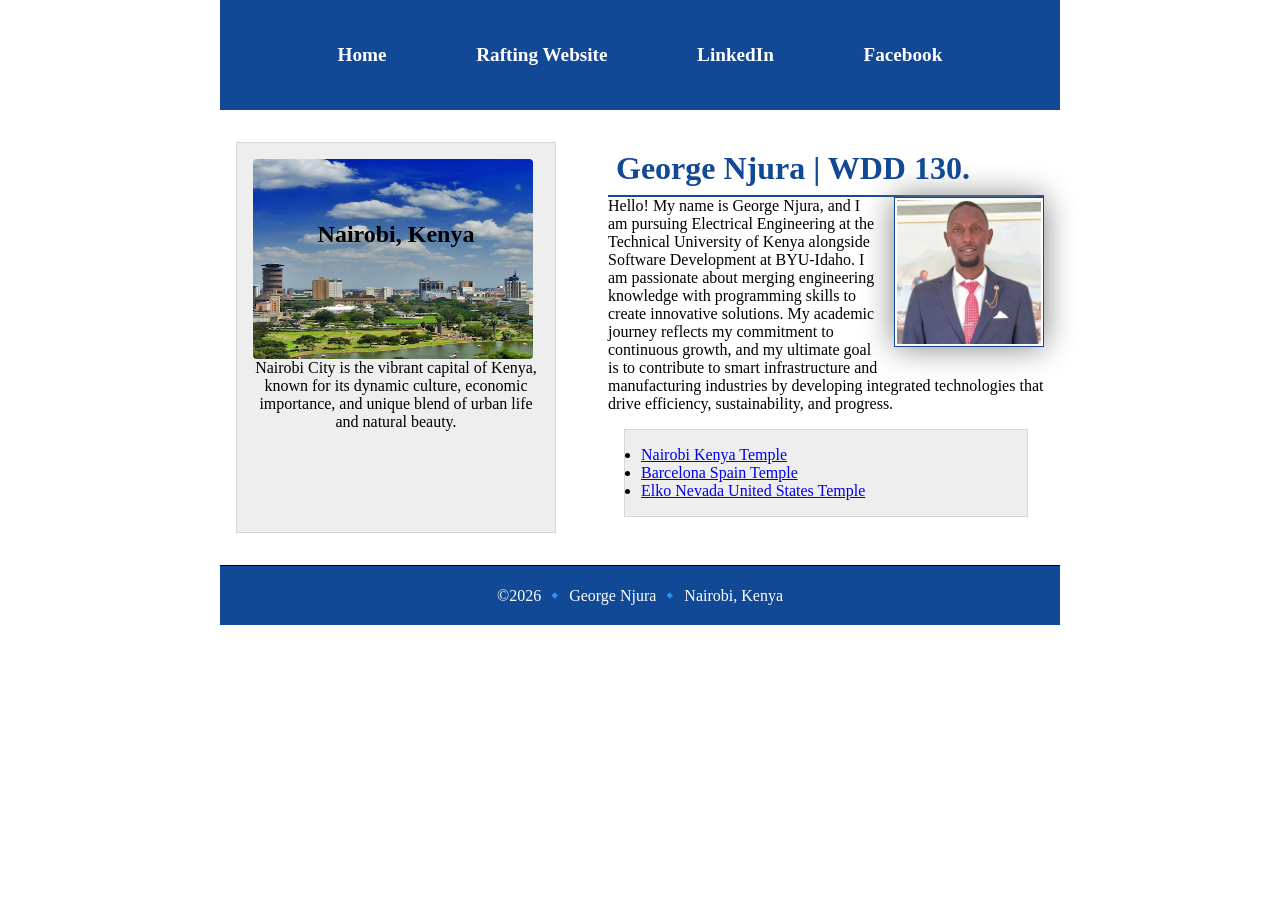
<file: index.html>
<!-- 20 May 2026 -->
<!DOCTYPE html>
<html lang="en">

<head>
    <meta charset="UTF-8">
    <meta name="viewport" content="width=device-width, initial-scale=1.0">
    <title>George Njura | WDD 130</title>
    <meta name="description"
      content="This homepage introduces my WDD130 Web Fundamentals project, demonstrating semantic HTML and responsive design for a professional layout.">
    <meta name=" author" content="George Njura">
    <link rel="stylesheet" href="styles/styles.css">
</head>

<body>
    <header>
        <nav>
            <a href="#">Home</a>
            <a href="wwr/">Rafting Website</a>
            <a href="https://www.linkedin.com/in/george-kariuki-a41a82339?trk=contact-info"
              target="_blank">LinkedIn</a>
            <a href="https://www.facebook.com" target="_blank">Facebook</a>

        </nav>
    </header>
    <div class="grid">
        <main>
            <h1>George Njura | WDD 130.</h1>
            <img src=" images/profile.jpg" alt="George Njura" width="200">
            <p>Hello! My name is George Njura, and I am pursuing Electrical Engineering at the
                Technical
                University
                of Kenya alongside Software Development at BYU‑Idaho. I am passionate about
                merging
                engineering
                knowledge with programming skills to create innovative solutions. My academic
                journey
                reflects my
                commitment to continuous growth, and my ultimate goal is to contribute to smart
                infrastructure and
                manufacturing industries by developing integrated technologies that drive
                efficiency,
                sustainability, and progress.
            </p>
            <ul class="box">
                <li><a href="https://www.churchofjesuschrist.org/imgs/xbrnlkgvoumomut7itk86rrpepzrej7pax1mvuzz/full/640%2C/0/default"
                      target="_blank">Nairobi Kenya Temple</a></li>
                <li>
                    <a href="https://www.churchofjesuschrist.org/imgs/b42fb8e513a611ef810ceeeeac1e1bfbd6b8bda8/full/640%2C/0/default"
                      target="_blank">Barcelona Spain Temple</a>
                </li>
                <li><a href="https://www.churchofjesuschrist.org/imgs/jgi73fw8hvn8p7x5g43iahh9nb3vwcj3agi33i7r/full/640%2C/0/default"
                      target="_blank">Elko Nevada United States Temple</a></li>
            </ul>
        </main>
        <aside class="box">
            <h2>Nairobi, Kenya</h2>
            <img src="images/nairobi.jpg" alt="nairobi city">
            <p>Nairobi City is the vibrant capital of Kenya, known for its dynamic culture,
                economic
                importance,
                and unique blend of urban life and natural beauty.</p>
        </aside>
    </div>
    <footer>
        <p>©2026 🔹 George Njura 🔹 Nairobi, Kenya</p>
    </footer>
</body>


</html>
</file>
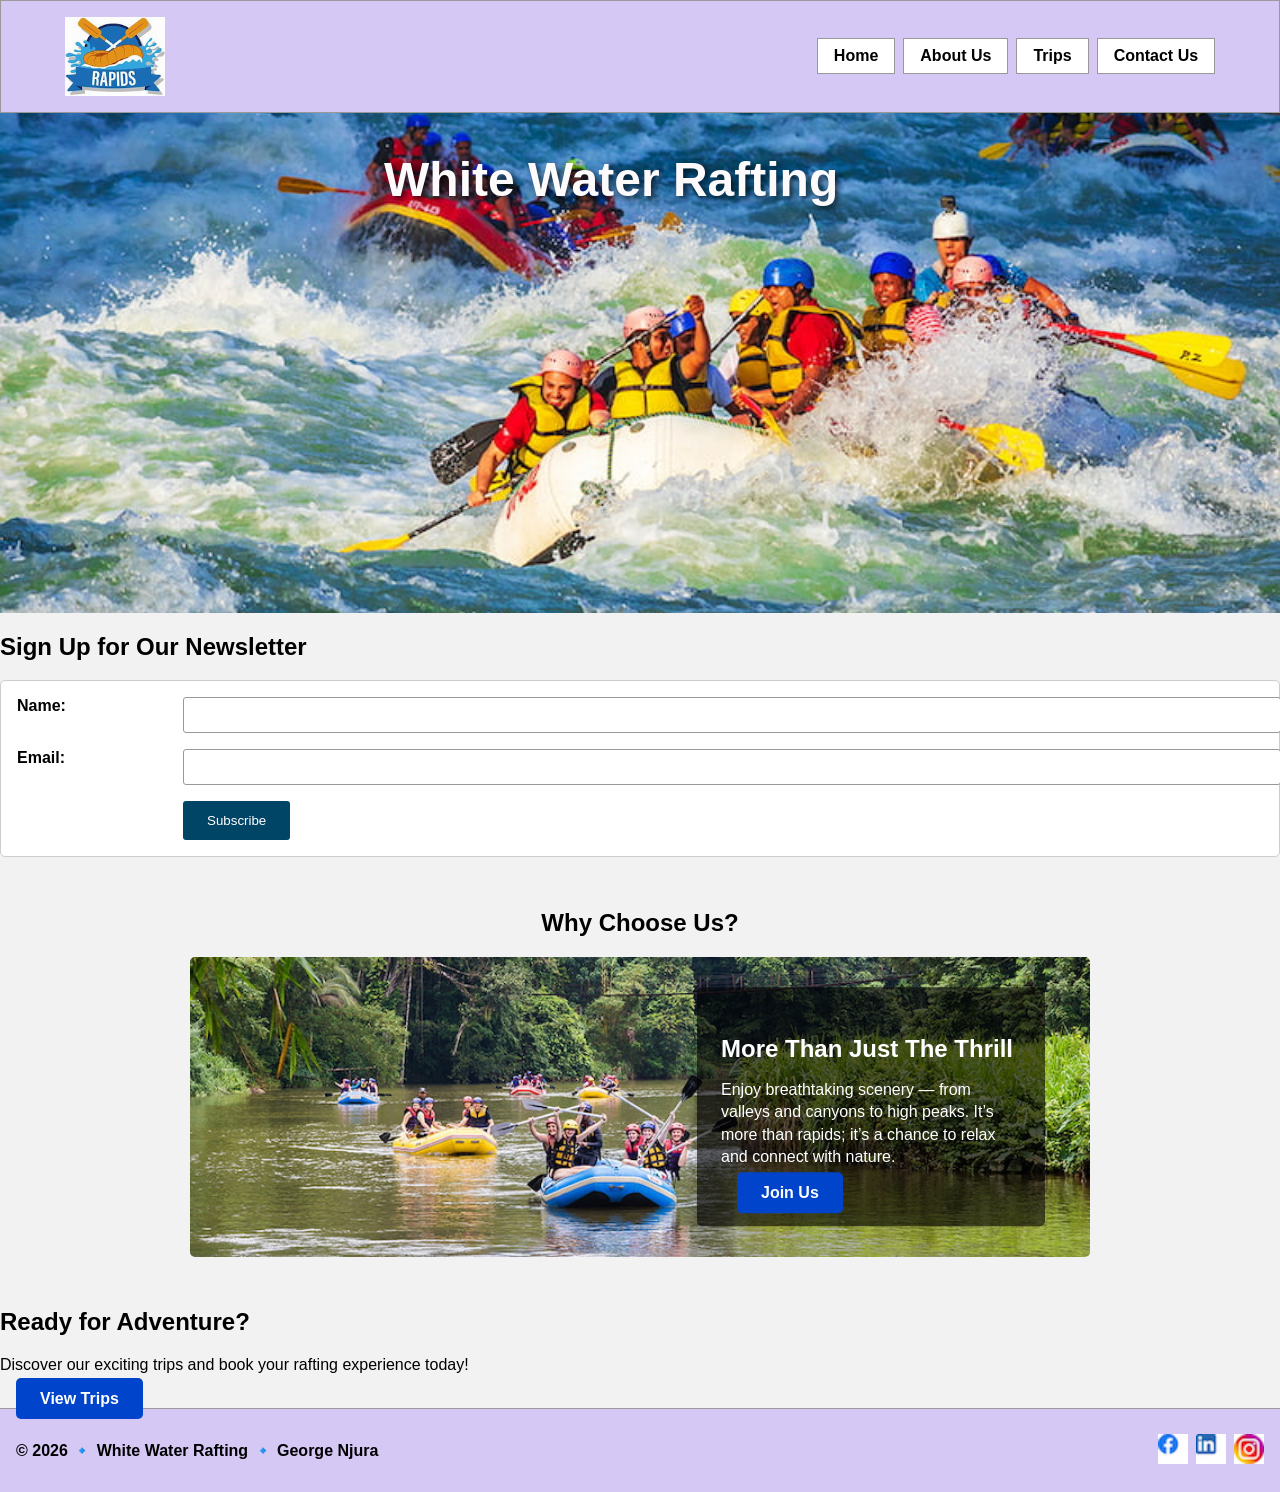
<file: wwr/index.html>
<!DOCTYPE html>
<html lang="en">

<head>
    <meta charset="UTF-8">
    <meta name="viewport" content="width=device-width, initial-scale=1.0">
    <title>White Water Rafting - Home</title>
    <meta name="description" content="White Water Rafting adventures, trips, and experiences.">
    <link rel="stylesheet" href="styles/rafting.css">
</head>

<body>
    <!-- Header -->
    <header>
        <div class="header-container">
            <img src="images/logo.jpg" alt="Rafting Site Logo">
            <nav class="nav-links">
                <ul>
                    <li><a href="index.html">Home</a></li>
                    <li><a href="about.html">About Us</a></li>
                    <li><a href="trips.html">Trips</a></li>
                    <li><a href="contact.html">Contact Us</a></li>
                </ul>
            </nav>
        </div>
    </header>

    <!-- Hero Section -->
    <section class="hero">
        <img src="images/hero.jpg" alt="Rafting adventure on the river">
        <h1 class="hero-text">White Water Rafting</h1>
    </section>

    <!-- Newsletter Signup -->
    <section class="newsletter">
        <h2>Sign Up for Our Newsletter</h2>
        <form>
            <label for="name">Name:</label>
            <input type="text" id="name" name="name" required>

            <label for="email">Email:</label>
            <input type="email" id="email" name="email" required>

            <button type="submit">Subscribe</button>
        </form>
    </section>

    <!-- Why choose us section -->
    <section class="offerings">
        <h2>Why Choose Us?</h2>
        <div class="image-overlay">
            <img src="images/adventure6.jpg" alt="Rafting through scenic rivers">
            <div class="overlay-text">
                <h3>More Than Just The Thrill</h3>
                <p>Enjoy breathtaking scenery — from valleys and canyons to high peaks. It’s
                    more than
                    rapids; it’s a chance to relax and connect with nature.</p>
                <a href="trips.html" class="cta-button">Join Us</a>
            </div>
        </div>
    </section>

    <!-- Call to Action -->
    <section class="cta">
        <h2>Ready for Adventure?</h2>
        <p>Discover our exciting trips and book your rafting experience today!</p>
        <a href="trips.html" class="cta-button">View Trips</a>
    </section>

    <!-- Footer -->
    <footer>
        <p>© 2026 🔹 White Water Rafting 🔹 George Njura</p>
        <nav class="socialmedia">
            <a href="https://facebook.com" target="_blank">
                <img src="images/facebook.jpg" alt="Facebook">
            </a>
            <a href="https://linkedin.com" target="_blank">
                <img src="images/linkedin.jpg" alt="LinkedIn">
            </a>
            <a href="https://instagram.com" target="_blank">
                <img src="images/instagram.jpg" alt="Instagram">
            </a>
        </nav>
    </footer>
</body>

</html>
</file>
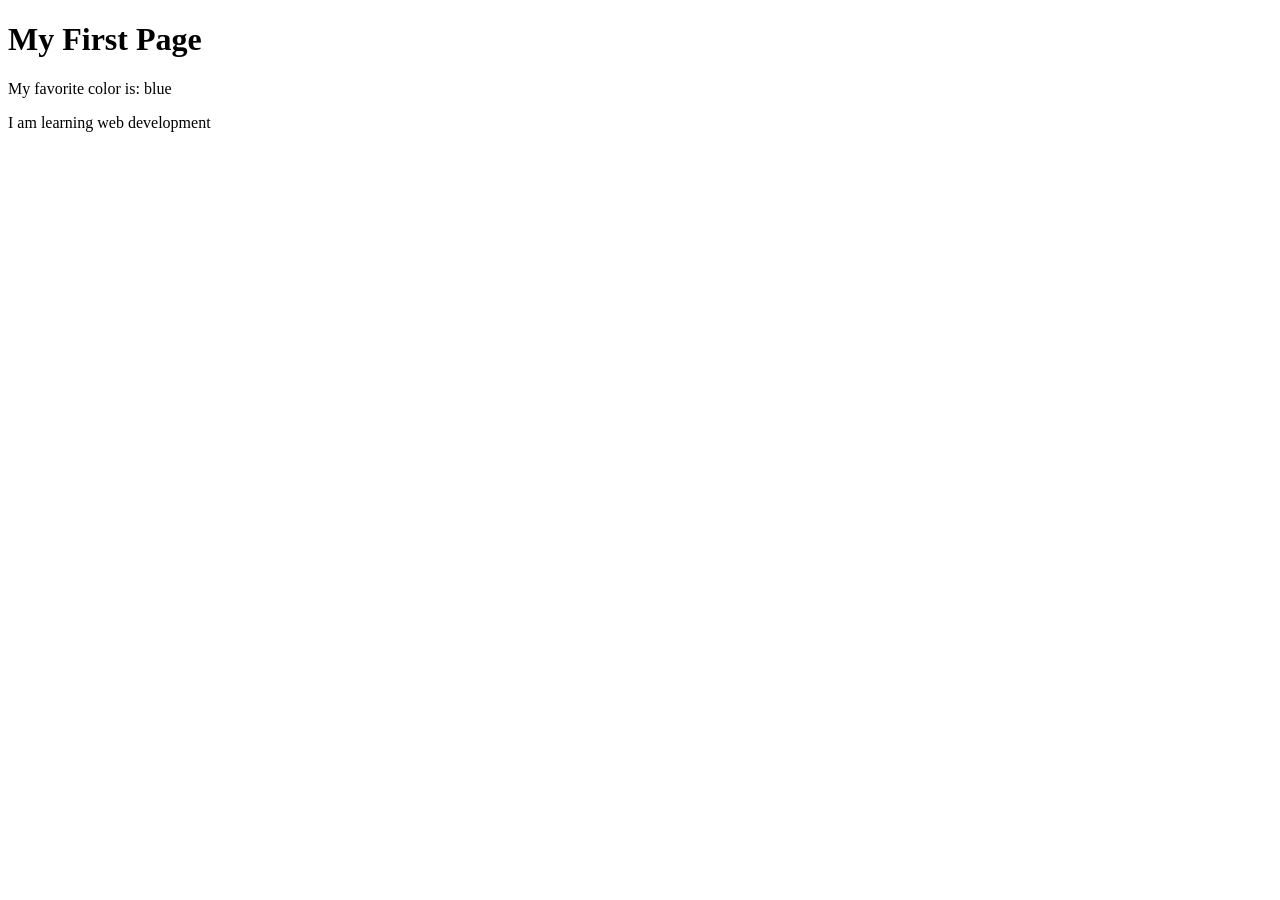
<file: week01/first-page.html>
<!DOCTYPE html>
<html lang="en">

<head>
    <meta charset="UTF-8">
    <meta name="viewport" content="width=device-width, initial-scale=1.0">
    <title>My First Page</title>
</head>

<body>
    <h1>My First Page</h1>
    <p>My favorite color is: blue</p>
    <p>I am learning web development</p>
</body>

</html>
</file>
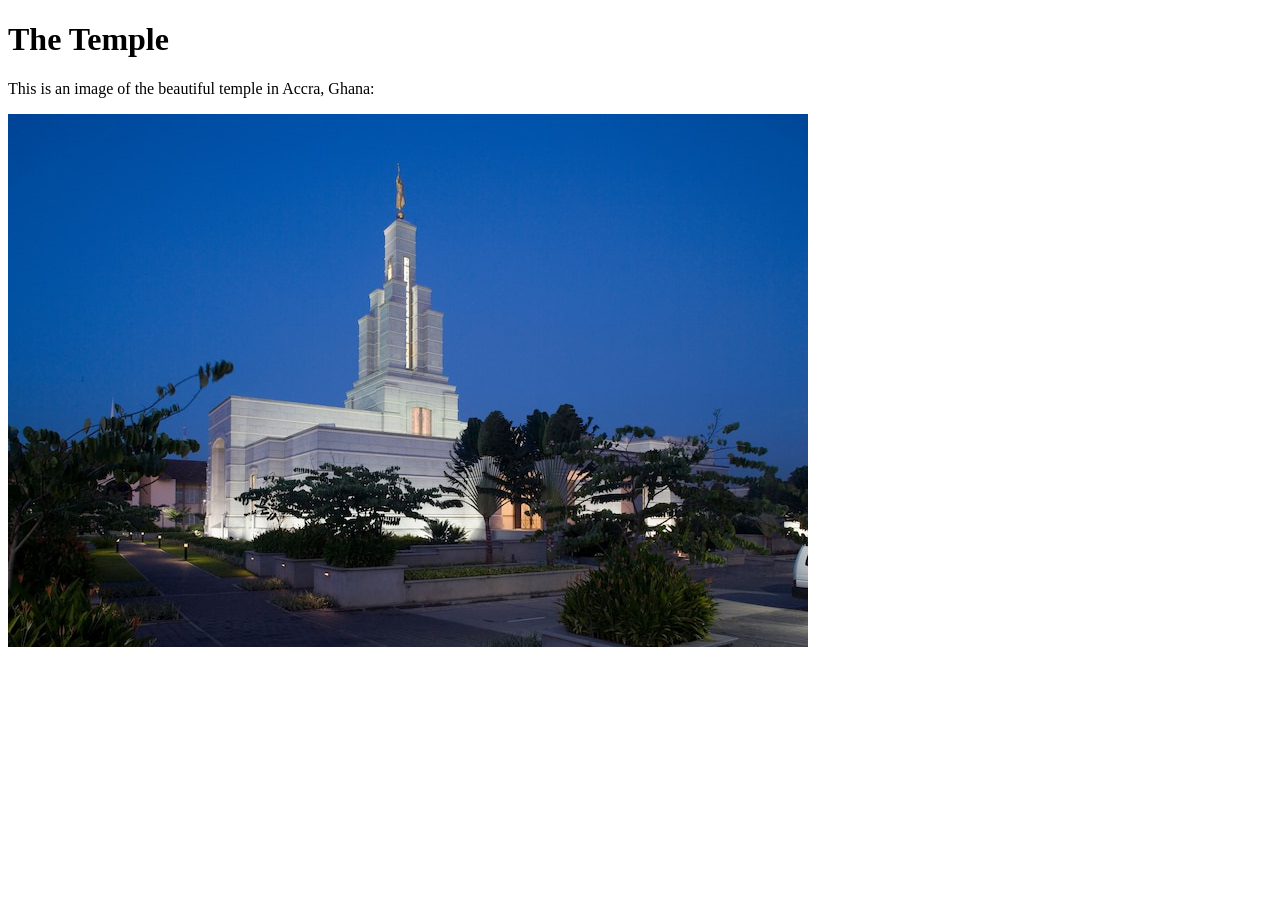
<file: week01/images-solution.html>
<!DOCTYPE html>
<html lang="en">
<head>
    <meta charset="UTF-8">
    <meta name="viewport" content="width=device-width, initial-scale=1.0">
    <title>Temple Image</title>
</head>
<body>
    <h1>The Temple</h1>
    <p>This is an image of the beautiful temple in Accra, Ghana:</p>
    <img src="images/temple-small.jpg" alt="The Accra Ghana Temple">
    
</body>
</html>
</file>
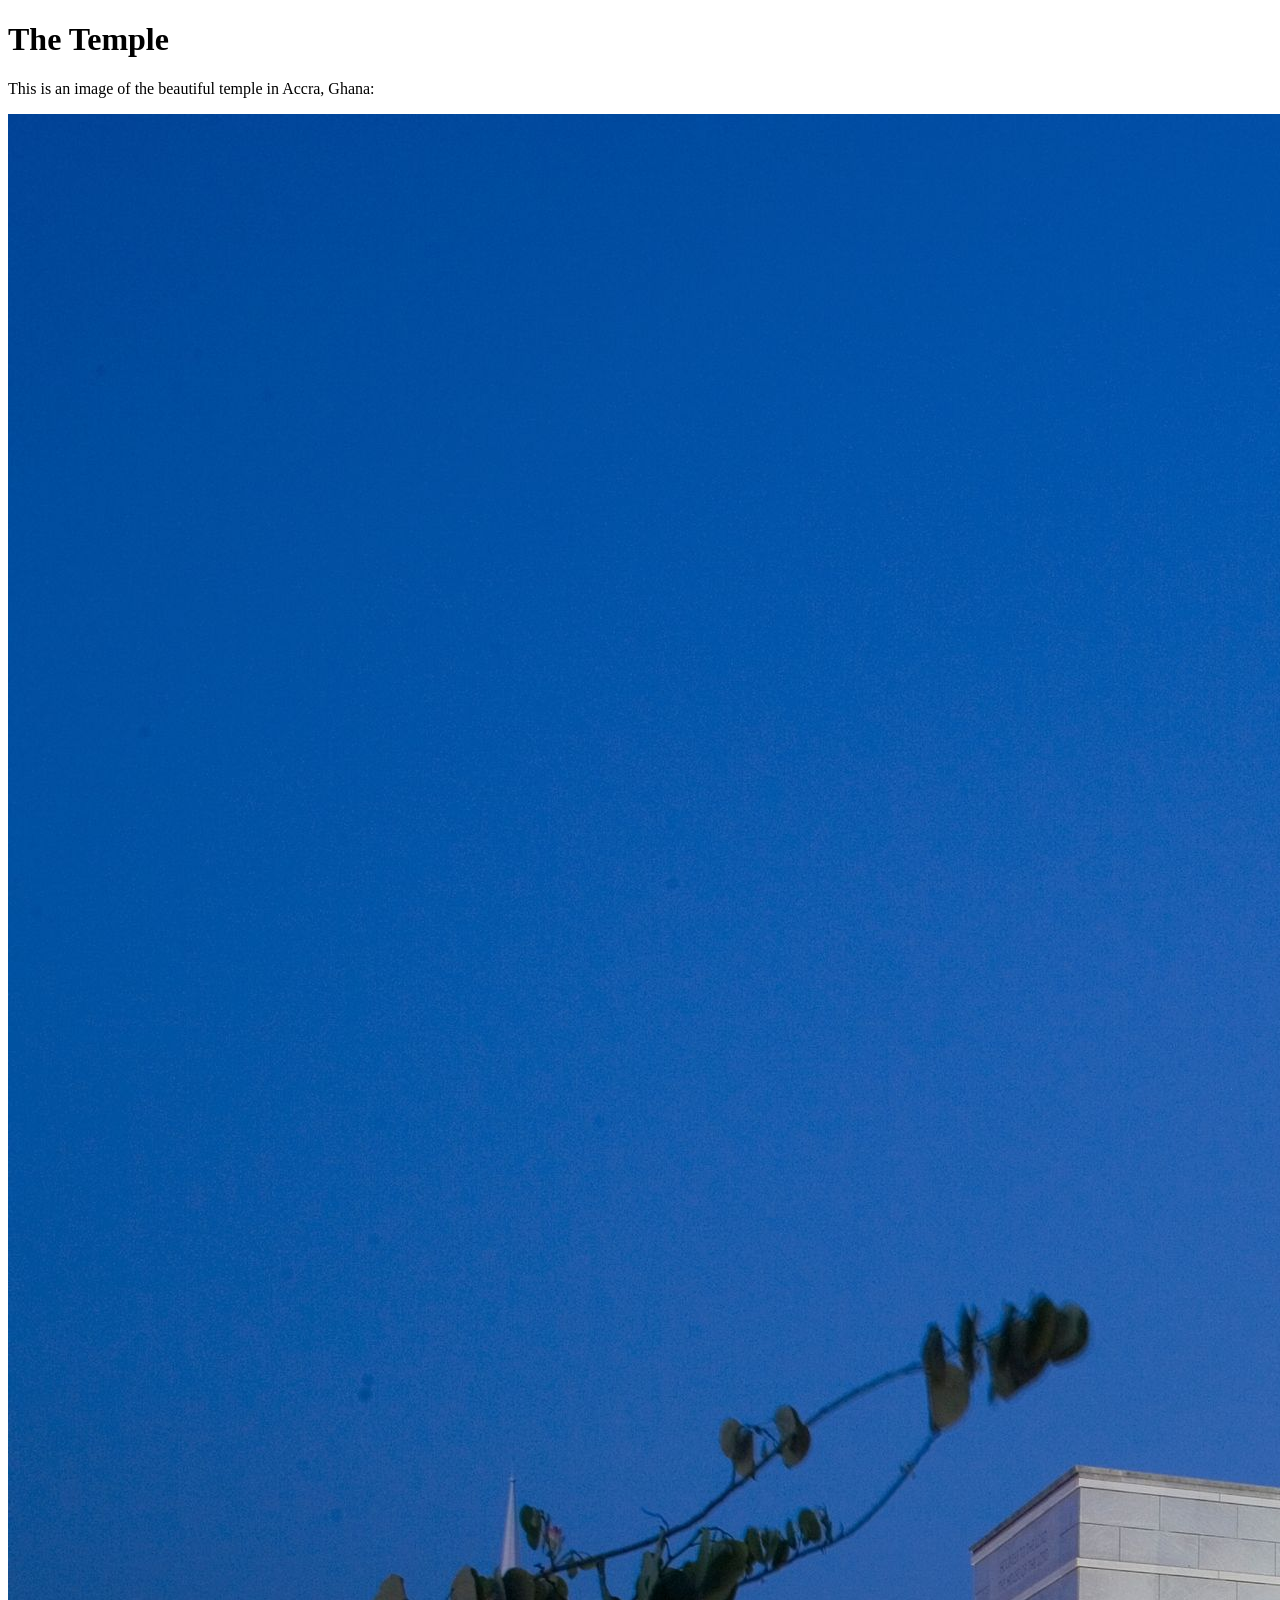
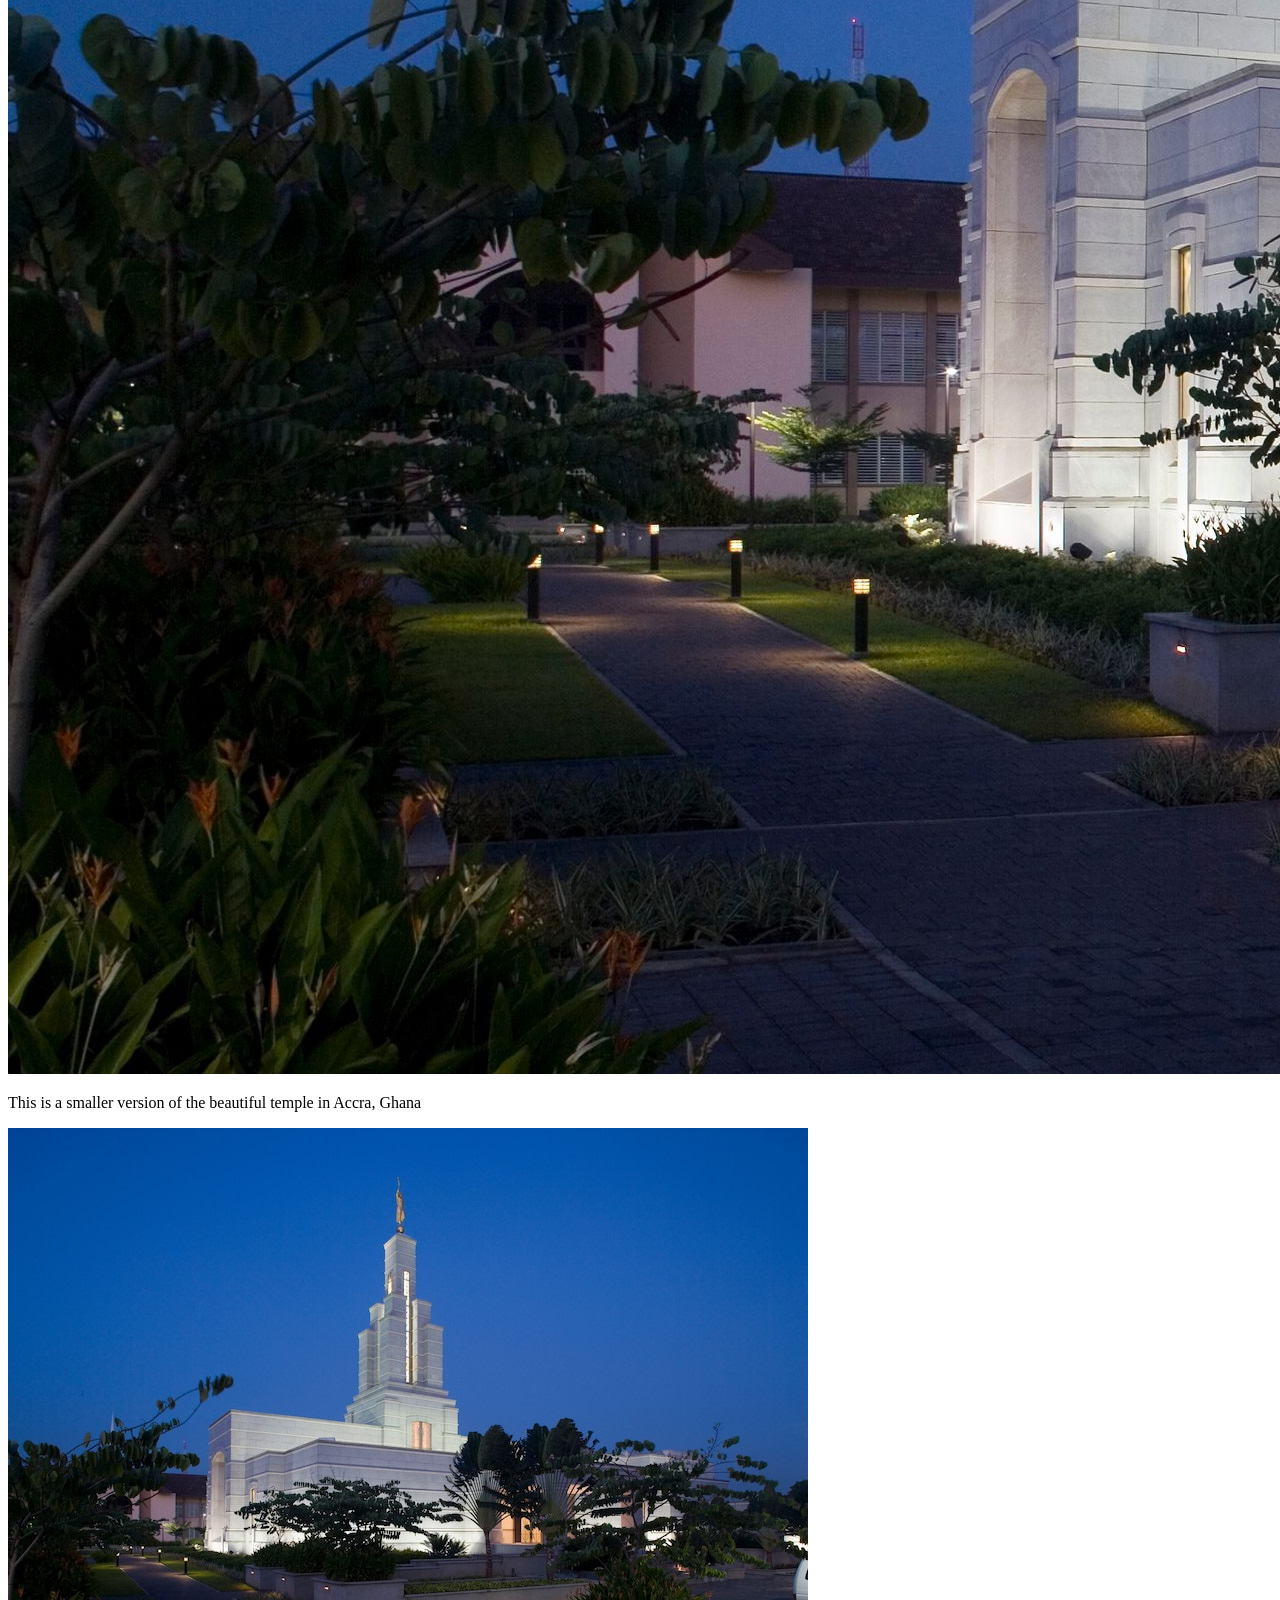
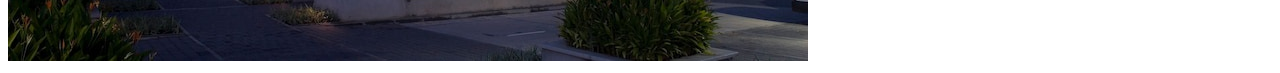
<file: week01/images.html>
<!DOCTYPE html>
<html lang="en">

<head>
    <meta charset="UTF-8">
    <meta name="viewport" content="width=device-width, initial-scale=1.0">
    <title>Temple Image</title>
</head>

<body>
    <h1>The Temple</h1>
    <p>This is an image of the beautiful temple in Accra, Ghana:</p>
    <img src="images/temple-large.jpeg" alt="The Accra Ghana Temple">
    <p>This is a smaller version of the beautiful temple in Accra, Ghana</p>
    <img src="images/temple-small.jpg" alt="Accra Ghana temple elevation view">

</body>

</html>
</file>
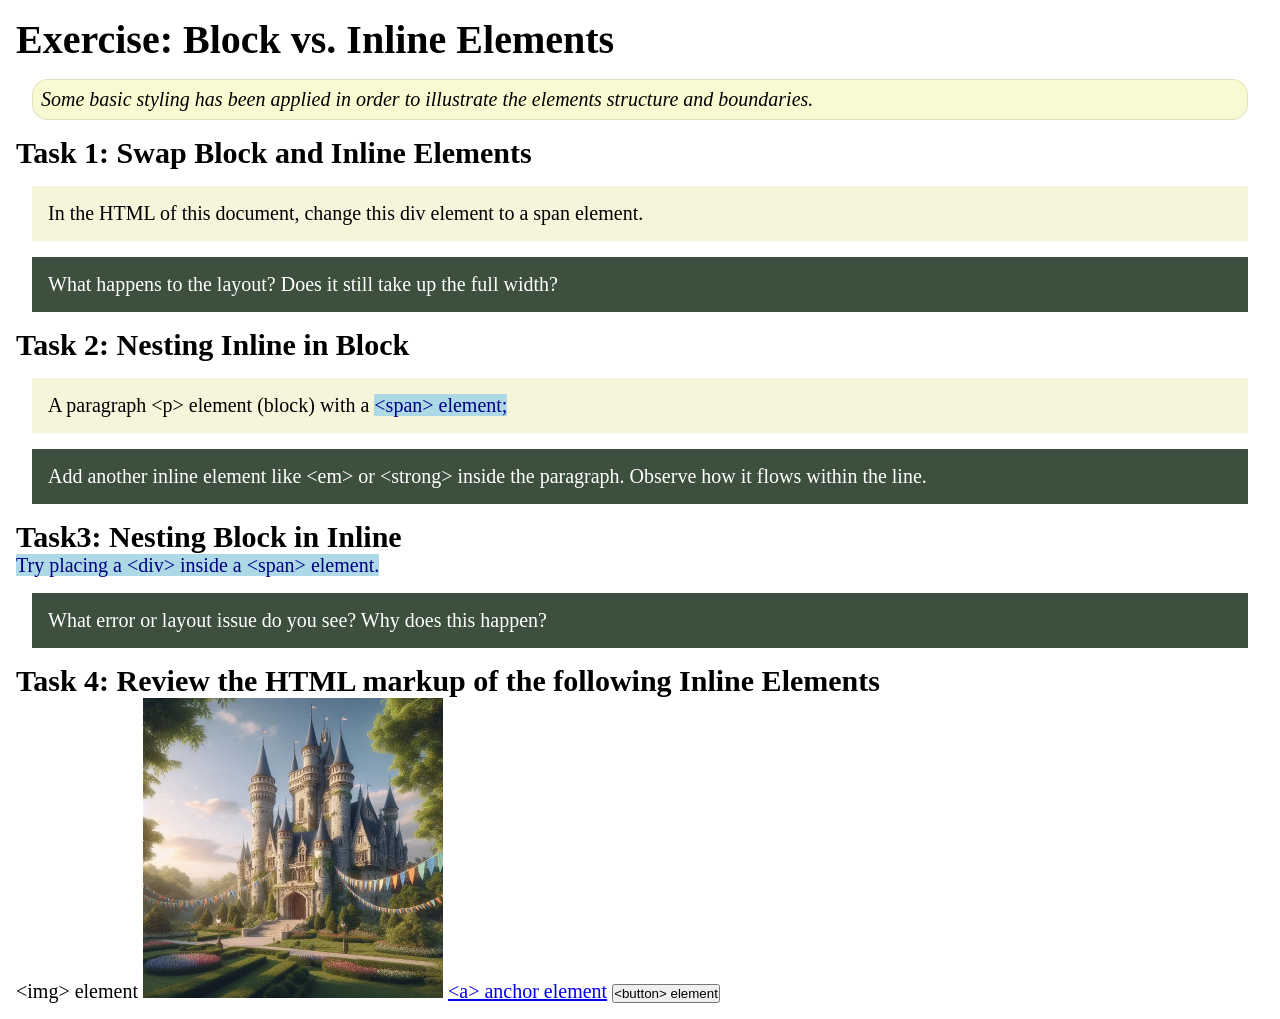
<file: week02/block-vs-inline.html>
<!DOCTYPE html>
<html lang="en">

<head>
    <meta charset="UTF-8">
    <meta name="viewport" content="width=device-width, initial-scale=1.0">
    <title>Exercise: Block vs. Inline Elements</title>
    <link rel="stylesheet" href="styles/block-vs-inline.css">
</head>

<body>
    <main>
        <h1>Exercise: Block vs. Inline Elements</h1>
        <p class="note">Some basic styling has been applied in order to illustrate the elements structure and
            boundaries.</p>

        <h2>Task 1: Swap Block and Inline Elements</h2>
        <div>In the HTML of this document, change this div element to a span element.</div>

        <p class="question">What happens to the layout? Does it still take up the full width?</p>

        <h2>Task 2: Nesting Inline in Block</h2>
        <p>A paragraph &lt;p&gt; element (block) with a <span>&lt;span&gt; element;</span></p>
        <p class="question">Add another inline element like &lt;em&gt; or &lt;strong&gt; inside the paragraph. Observe
            how it flows within the line.</p>

        <h2>Task3: Nesting Block in Inline</h2>
        <span>Try placing a &lt;div&gt; inside a &lt;span&gt; element.</span>
            <p class="question">What error or layout issue do you see? Why does this happen?</p>


            <h2>Task 4: Review the HTML markup of the following Inline Elements</h2>
        &lt;img&gt; element
        <img src="images/castle.webp" alt="placeholder image (images are inline)" width="300" height="300">
        <a href="https://churchofjesuschrist.org">&lt;a&gt; anchor element</a>
        <button type="button">&lt;button&gt; element</button>
    </main>
</body>

</html>
</file>
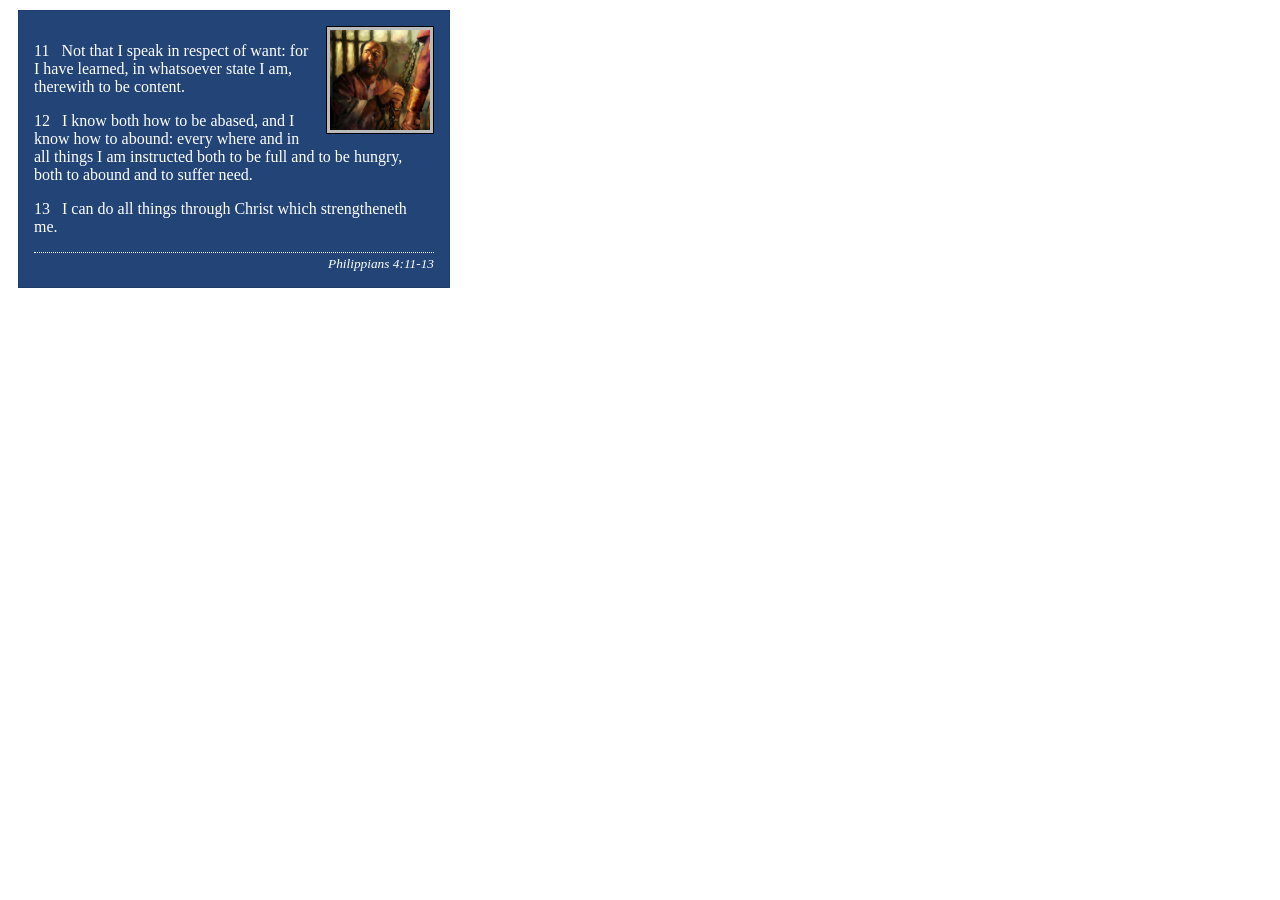
<file: week02/box-model-solution.html>
<!DOCTYPE html>
<html lang="en">
<head>
    <meta charset="UTF-8">
    <meta name="viewport" content="width=device-width, initial-scale=1.0">
    <title>Box Model Activity</title>
    <link rel="stylesheet" href="styles/box-model-solution.css">
</head>
<body>
    <main>
        <div class="callout">
            <img src="images/apostle-paul-imprisoned.webp" alt="Paul the Apostle - Imprisoned in Rome" width="200" height="200">
            <blockquote>
                <p>11 &nbsp; Not that I speak in respect of want: for I have learned, in whatsoever state I am, therewith to be content.</p>
                <p>12 &nbsp; I know both how to be abased, and I know how to abound: every where and in all things I am instructed both to be full and to be hungry, both to abound and to suffer need.</p>
                <p>13 &nbsp; I can do all things through Christ which strengtheneth me.</p>
            </blockquote>
            <cite>Philippians 4:11-13</cite>
        </div>
    </main>
</body>
</html>
</file>
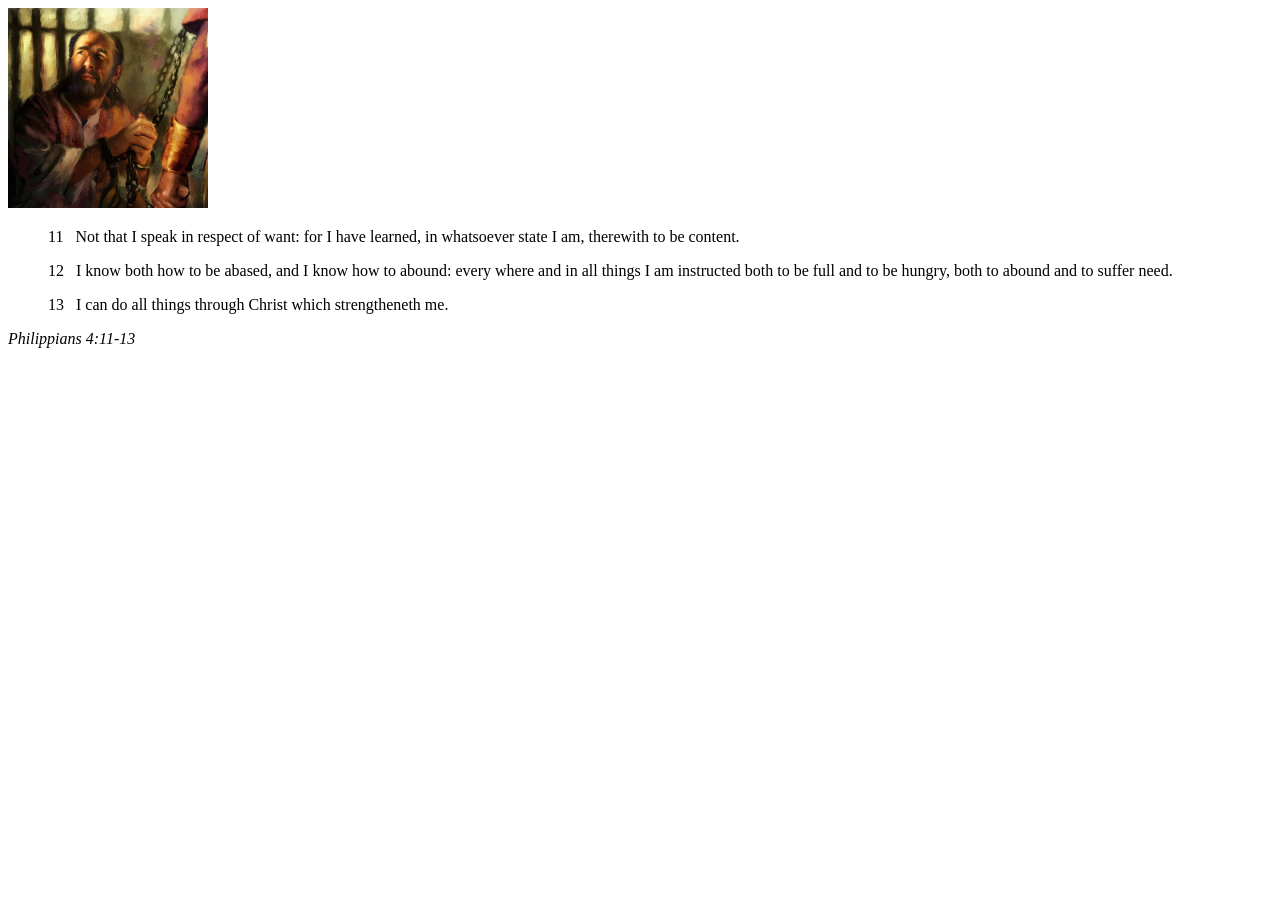
<file: week02/box-model.html>
<!DOCTYPE html>
<html lang="en">
<head>
    <meta charset="UTF-8">
    <meta name="viewport" content="width=device-width, initial-scale=1.0">
    <title>Box Model Activity</title>
</head>
<body>
    <main>
        <div class="callout">
            <img src="images/apostle-paul-imprisoned.webp" alt="Paul the Apostle - Imprisoned in Rome" width="200" height="200">
            <blockquote>
                <p>11 &nbsp; Not that I speak in respect of want: for I have learned, in whatsoever state I am, therewith to be content.</p>
                <p>12 &nbsp; I know both how to be abased, and I know how to abound: every where and in all things I am instructed both to be full and to be hungry, both to abound and to suffer need.</p>
                <p>13 &nbsp; I can do all things through Christ which strengtheneth me.</p>
            </blockquote>
            <cite>Philippians 4:11-13</cite>
        </div>
    </main>
</body>
</html>
</file>
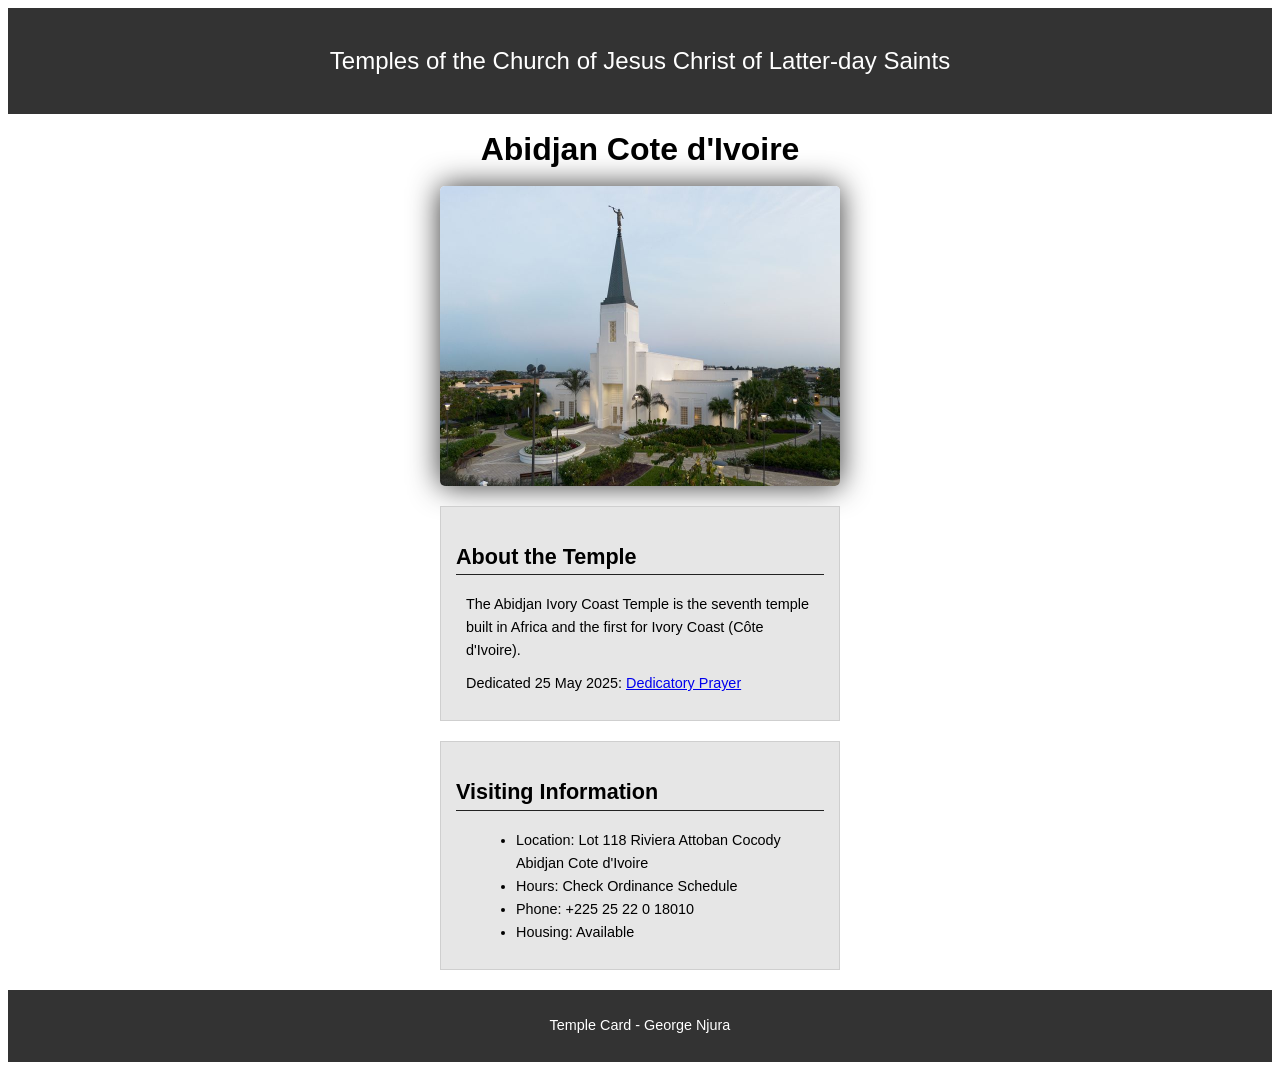
<file: week02/temple.html>
<!DOCTYPE html>
<html lang="en">

<head>
    <meta charset="UTF-8">
    <meta name="viewport" content="width=device-width, initial-scale=1.0">
    <title>Temple Card - Abidjan Cote d'Ivoire</title>
    <link rel="stylesheet" href="styles/temple.css">
</head>

<body>
    <header>
        <p>Temples of the Church of Jesus Christ of Latter-day Saints</p>
    </header>
    <main>
        <h1>Abidjan Cote d'Ivoire</h1>
        <picture>
            <img src="images/abidjan-ivory-coast.jpeg" alt="Abidjan Cote d'Ivoire Temple">
        </picture>
        <section>
            <h2>About the Temple</h2>
            <p>The Abidjan Ivory Coast Temple is the seventh temple built in Africa and the first
                for Ivory Coast (Côte
                d'Ivoire).</p>
            <p>Dedicated 25 May 2025: <a
                  href="https://www.churchofjesuschrist.org/temples/dedicatory-prayer/abidjan-ivory-coast-temple/2025-05-25?lang=eng"
                  target="_blank" rel="noopener noreferrer">Dedicatory Prayer</a></p>
        </section>
        <section>
            <h2>Visiting Information</h2>
            <ul>
                <li>Location: Lot 118 Riviera Attoban Cocody Abidjan Cote d'Ivoire</li>
                <li>Hours: Check Ordinance Schedule</li>
                <li>Phone: +225 25 22 0 18010</li>
                <li>Housing: Available</li>
            </ul>
        </section>
    </main>
    <footer>
        <p>Temple Card - George Njura</p>
    </footer>
</body>

</html>
</file>
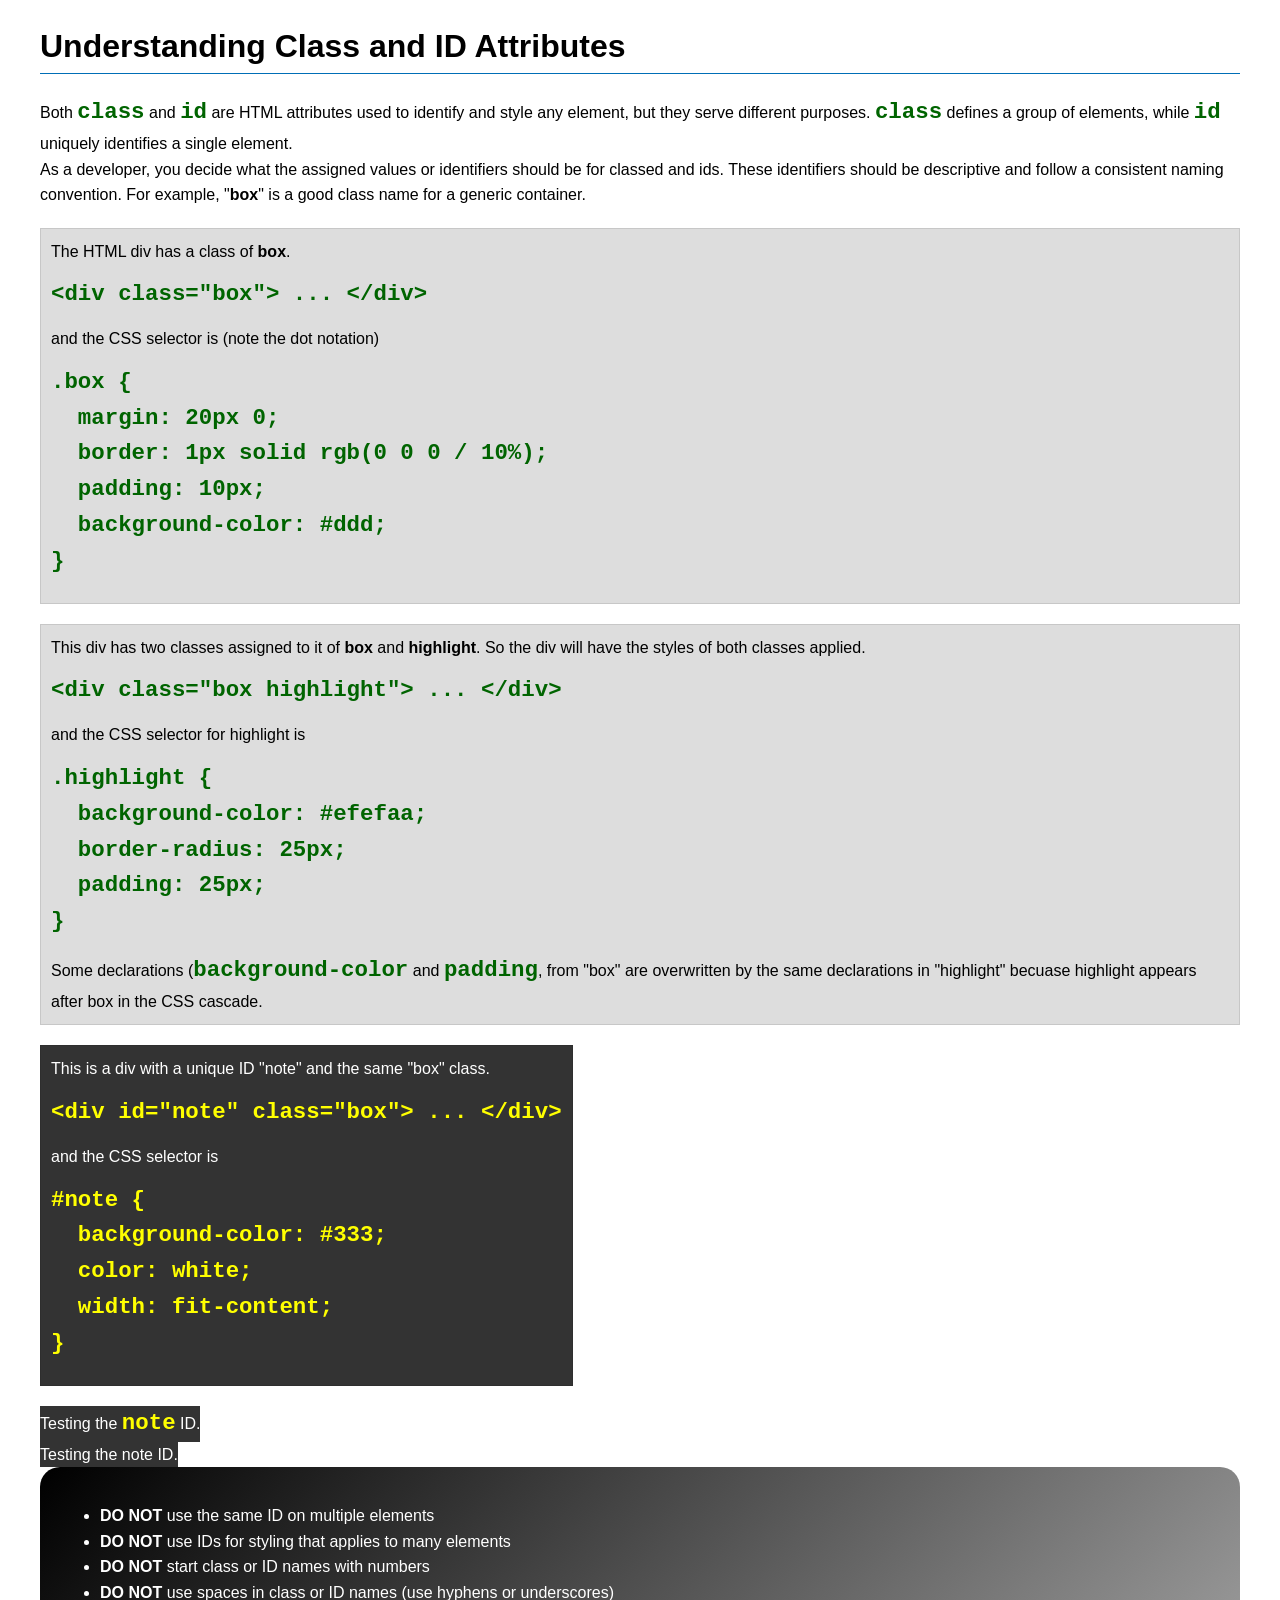
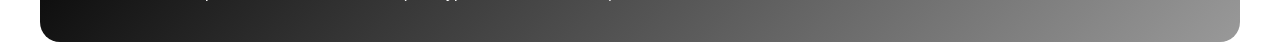
<file: week03/class-and-id.html>
<!DOCTYPE html>
<html lang="en">

<head>
    <meta charset="UTF-8">
    <meta name="viewport" content="width=device-width, initial-scale=1.0">
    <title>Class vs ID Attributes</title>
    <link rel="stylesheet" href="styles/class-and-id.css">
</head>

<body>
    <h1>Understanding Class and ID Attributes</h1>
    <p>Both <code>class</code> and <code>id</code> are HTML attributes used to identify and style
        any element, but they
        serve different purposes. <code>class</code> defines a group of elements, while
        <code>id</code> uniquely
        identifies a single element.
    </p>
    <p>As a developer, you decide what the assigned values or identifiers should be for classed and
        ids. These
        identifiers should be
        descriptive and follow a consistent naming convention. For example, "<strong>box</strong>"
        is a good class name
        for a generic container.</p>
    <div class="box">
        <p>The HTML div has a class of <strong>box</strong>.</p>
        <pre><code class="html">&lt;div class="box"&gt; ... &lt;/div&gt;</code></pre>
        and the CSS selector is (note the dot notation)
        <pre><code class="css">.box {
  margin: 20px 0;
  border: 1px solid rgb(0 0 0 / 10%);
  padding: 10px;
  background-color: #ddd; 
}</code></pre>
    </div>

    <div class="box">
        <p>This div has two classes assigned to it of <strong>box</strong> and
            <strong>highlight</strong>. So the div
            will have the styles of both classes applied.
        </p>
        <pre><code class="html">&lt;div class="box highlight"&gt; ... &lt;/div&gt;</code></pre>
        and the CSS selector for highlight is
        <pre><code class="css">.highlight {
  background-color: #efefaa;
  border-radius: 25px;
  padding: 25px;
}</code></pre>
        <p>Some declarations (<code>background-color</code> and <code>padding</code>, from "box" are
            overwritten by the same declarations in "highlight" becuase highlight appears after box
            in the CSS cascade.</p>
    </div>

    <div id="note" class="box">
        <p>This is a div with a unique ID "note" and the same "box" class.</p>
        <pre><code class="html">&lt;div id="note" class="box"&gt; ... &lt;/div&gt;</code></pre>
        and the CSS selector is
        <pre><code class="css">#note {
  background-color: #333;
  color: white;
  width: fit-content;
}</code></pre>
    </div>

    <div id="note">
        <p>Testing the <code>note</code> ID.</p>
    </div>
    <div id="note">
        <P>Testing the note ID.</P>
    </div>

    <section id="best-practice">
        <ul>
            <li><strong>DO NOT</strong> use the same ID on multiple elements</li>
            <li><strong>DO NOT</strong> use IDs for styling that applies to many elements</li>
            <li><strong>DO NOT</strong> start class or ID names with numbers</li>
            <li><strong>DO NOT</strong> use spaces in class or ID names (use hyphens or underscores)
            </li>
        </ul>
    </section>


</body>

</html>
</file>
<file: styles/styles.css>
* {
    margin: 0;
    padding: 0;
    box-sizing: border-box;
}

header,
.grid,
footer {
    max-width: 840px;
    margin: 0 auto;
}

header,
footer {
    padding: 20px;
    text-align: center;
    background-color: hsl(215, 80%, 33%);
    color: white;
}

nav {
    background-color: hsl(215, 80%, 33%);
    padding: 1rem;
    display: flex;
    justify-content: space-evenly;
    align-items: center;
}

nav a {
    color: white;
    display: block;
    padding: 0.5rem;
    text-decoration: none;
    font-size: 1.2rem;
    font-weight: 700;

}

nav a:hover {
    background-color: hsl(215, 80%, 25%);
}

h1 {
    color: hsl(215, 80%, 33%);
    padding: 0.5rem;
    border-bottom: 2px solid hsl(215, 80%, 33%);
}

.grid {
    display: grid;
    grid-template-columns: 1fr 2fr;
    gap: 20px;
    margin: 1rem auto;
}

main {
    grid-column: 2/3;
    margin: 1rem;
}

main img {
    width: 150px;
    height: auto;
    border: 1px solid hsl(215, 80%, 33%);
    padding: 2px;
    box-shadow: 0 0 30px gray;
    float: right;
    margin: 0 0 1rem 1rem;
    display: block;
}

p {
    padding: 0;
}

aside {
    width: 20rem;
    position: relative;
    grid-column: 1/2;
    grid-row: 1/2;
    text-align: center;

}

aside img {
    width: 280px;
    height: 200px;
    display: block;
    border-radius: 4px;
}

aside h2 {
    position: absolute;
    top: 20%;
    left: 50%;
    transform: translateX(-50%);
    color: black;
    font-weight: 700;
}

footer {
    margin-top: 15px;
    border-top: 1px solid #000;
    text-align: center;
}

/* Class Selectors */
.box {
    margin: 1rem;
    border: 1px solid rgba(0, 0, 0, 0.1);
    padding: 1rem;
    background-color: #eee;
    color: #000;
}
</file>
<file: wwr/styles/rafting.css>
/* Header */
header {
    background-color: #d6c8f5;
    padding: 1rem 0;
    border: 1px solid #999;
}

.header-container {
    display: flex;
    align-items: center;
    justify-content: space-between;
    width: 90%;
    margin: 0 auto;
}

.header-container img {
    width: 100px;
    height: auto;
}

body {
    background-color: #f2f2f2;
    font-family: Arial, sans-serif;
    margin: 0;
    padding: 0;
}

/* Hero Section */
.hero {
    position: relative;
    width: 100%;
    height: 500px;
    overflow: hidden;
}

.hero img {
    width: 100%;
    height: 100%;
    object-fit: cover;
    display: block;
}

.hero-text {
    position: absolute;
    top: 0%;
    left: 30%;
    color: rgb(253, 250, 251);
    font-size: 3rem;
    font-weight: 700;
    text-shadow: 3px 3px 6px rgba(0, 0, 0, 0.7);
    text-align: center;
}

.nav-links ul {
    display: flex;
    list-style: none;
    gap: 0.5rem;
}

.nav-links li {
    border: 1px solid #999;
    background-color: white;
}

.nav-links a {
    display: block;
    padding: 0.5rem 1rem;
    text-decoration: none;
    color: #000;
    font-weight: 600;
}

.nav-links a:hover {
    color: rgb(30, 30, 245);
    background-color: transparent;
    transition: color 0.3s ease;
}

/* Contact Section */
.company-info {
    text-align: center;
    margin-bottom: 2rem;
}

.map-form-container {
    display: flex;
    justify-content: space-between;
    align-items: flex-start;
    gap: 2rem;
    margin-top: 1rem;
}

.company-info iframe {
    flex: 1;
    height: 400px;
    border: 1px solid #ccc;
    border-radius: 5px;
}

form {
    display: grid;
    grid-template-columns: 150px 1fr;
    gap: 1rem 1rem;
    align-items: start;
    background-color: #fff;
    padding: 1rem;
    border-radius: 5px;
    border: 1px solid #ccc;
}

form label {
    font-weight: bold;
    text-align: left;
    padding-right: 0.5rem;
}

form label[for="message"] {
    text-align: left;
    align-self: flex-start;
}

.radio-group {
    display: flex;
    flex-direction: column;
    gap: 0.25rem;
}

form label[for="purpose"],
form label:has(+ .radio-group) {
    align-self: flex-start;
    padding-top: 0.5rem;
}

form input[type="text"],
form input[type="email"],
form textarea {
    width: 100%;
    padding: 0.5rem;
    border: 1px solid #999;
    border-radius: 3px;
    font-size: 1rem;
}

form textarea {
    grid-column: 2 / 3;
    justify-self: start;
    width: 90%;
    padding: 0.5rem;
    border: 1px solid #999;
    border-radius: 3px;
    font-size: 1rem;

}

form label.newsletter {
    grid-column: 2 / 3;
    text-align: left;
    justify-self: start;
}

form button {
    grid-column: 2 / 3;
    justify-self: start;
    background-color: #004466;
    color: white;
    border: none;
    border-radius: 3px;
    padding: 0.75rem 1.5rem;
    cursor: pointer;
    margin-left: 0%;
}

form button:hover {
    background-color: #006699;
}

/* Team Section */

.team-gallery {
    display: flex;
    justify-content: center;
    gap: 2rem;
    flex-wrap: wrap;
    text-align: center;
    padding: 2rem;
}

.team-member {
    flex: 1 1 100px;
    max-width: 100px;
}

.team-member img {
    width: 100%;
    height: auto;
    border-radius: 50%;
    object-fit: cover;
}

.team-member figcaption {
    margin-top: 0.5rem;
    font-size: 1rem;
    color: #333;
    font-weight: 600;
}

/* Trip Gallery Section */
.trip-gallery {
    padding: 2rem;
}

.trip-heading {
    text-align: center;
    font-size: 2rem;
    font-weight: 700;
    color: #004466;
    margin-bottom: 2rem;
}

.trip {
    display: flex;
    /* side by side layout */
    align-items: flex-start;
    gap: 2rem;
    margin-bottom: 2rem;
}

.trip-left {
    flex: 0 0 250px;
    /* fixed width for image+name */
    text-align: center;
}

.trip-left img {
    width: 100%;
    height: auto;
    border-radius: 5px;
}

.trip-left h3 {
    margin-top: 0.75rem;
    font-size: 1.25rem;
    color: #004466;
}

.trip-right {
    flex: 1;
    /* description takes remaining space */
    text-align: left;
}

.trip-right p {
    font-size: 1rem;
    color: #333;
    line-height: 1.5;
}

.trip-table table {
    width: 100%;
    border-collapse: collapse;
    margin-top: 1rem;
}

.trip-table th,
.trip-table td {
    border: 1px solid #999;
    padding: 0.75rem;
}

.trip-table th {
    background-color: #d6c8f5;
    font-weight: bold;
}

.trip-table tr:nth-child(even) {
    background-color: #f9f9f9;
}

.offerings {
    text-align: center;
    padding: 2rem;
}

.image-overlay {
    position: relative;
    width: 90%;
    margin: 0 auto;
    max-width: 900px;
}

.image-overlay img {
    width: 100%;
    height: auto;
    border-radius: 5px;
    display: block;
}

.overlay-text {
    position: absolute;
    top: 50%;
    right: 5%;
    transform: translateY(-50%);
    background-color: rgba(0, 0, 0, 0.6);
    color: white;
    padding: 1.5rem;
    border-radius: 5px;
    max-width: 300px;
    text-align: left;
}

.overlay-text h3 {
    margin-bottom: 0.5rem;
    font-size: 1.5rem;
}

.overlay-text p {
    font-size: 1rem;
    line-height: 1.4;
}

.cta-trips {
    text-align: center;
    padding: 2rem;
}

.cta-trips p {
    font-size: 1.1rem;
    color: #000;
    line-height: 1.6;
}

.cta-button {
    background-color: #0044cc;
    color: white;
    padding: 0.75rem 1.5rem;
    text-decoration: none;
    border-radius: 5px;
    font-weight: 700;
    margin-left: 1rem;
    transition: background-color 0.3s ease;
}

.cta-button:hover {
    background-color: #006699;
}

.cta-button:hover {
    background-color: #37c153;
}

/* Footer */
footer {
    background-color: #d6c8f5;
    display: flex;
    justify-content: space-between;
    align-items: center;
    padding: 1rem;
    border-top: 1px solid #999;
}

footer p {
    color: #000;
    font-weight: 600;
}

.socialmedia {
    display: flex;
    gap: 0.5rem;
}

.socialmedia img {
    width: 30px;
    height: 30px;
}

/* Mobile adjustments */
@media (max-width: 600px) {

    /* Hero section */
    .hero {
        height: auto;
        /* let image scale naturally */
    }

    .hero-text {
        font-size: 2rem;
        left: 10%;
        /* move text closer to left edge */
    }

    /* Navigation */
    .nav-links ul {
        flex-direction: column;
        align-items: center;
    }

    /* Map + form */
    .map-form-container {
        flex-direction: column;
    }

    /* Form */
    form {
        grid-template-columns: 1fr;
        /* single column */
    }

    form label {
        grid-column: 1 / 2;
    }

    form textarea,
    form input,
    form select,
    form button {
        grid-column: 1 / 2;
        width: 100%;
    }

    /* Trips */
    .trip {
        flex-direction: column;
        /* stack image above text */
    }

    .trip-left {
        flex: 1 1 auto;
        max-width: 100%;
    }
}
</file>
<file: week02/styles/block-vs-inline.css>
* {
    margin: 0;
    padding: 0;
}

body {
    font-size: 20px;
    margin: 1rem;
}

p,
div {
    background-color: beige;
    margin: 1rem;
    padding: 1rem;
}

span {
    color: navy;
    background-color: lightblue;
}

code {
    margin: 0;
    padding: 0;
    color: green;
    font-size: 1.2rem;
}

.note {
    font-style: italic;
    background-color: lightgoldenrodyellow;
    border-radius: 1rem;
    border: 1px solid rgb(0 0 0 / 10%);
    margin: 1rem;
    padding: .5rem;
}

.question {
    background-color: #3d503d;
    color: #fff;
}
</file>
<file: week02/styles/box-model-solution.css>
.callout {
    max-width: 400px;
    margin: 10px;
    border: 1px solid rgba(0, 0, 0, .1);
    padding: 15px;
    background-color: #247;
    color: #fff;
}

.callout img {
    float: right;
    margin: 0 0 10px 15px;
    border: 1px solid #000;
    padding: 3px;
    background-color: #bbb;
    width: 100px;
    height: auto;

}

blockquote {
    margin: 0;
}

cite {
    display: block;
    border-top: 1px dotted #fff;
    padding-top: 3px;
    text-align: right;
    font-size: smaller;
}
</file>
<file: week02/styles/temple.css>
body {
    font-family: Arial, sans-serif;
    line-height: 1.6;
}

header,
footer {
    background-color: #333;
    color: white;
    padding: 10px;
    text-align: center;
    font-size: 1.5rem;
}

main {
    width: 400px;
    margin: 0 auto;
}

h1 {
    margin: 10px;
    text-align: center;
}

h2 {
    border-bottom: 1px solid #222;
}

img {
    width: 100%;
    max-width: 400px;
    height: auto;
    border-radius: 5px;
    box-shadow: 0 0 30px #333;
    display: block;
    margin: 0 auto 20px;
}

section {
    background-color: #e6e6e6;
    border: 1px solid rgb(0 0 0 / 10%);
    margin: 20px 0;
    padding: 15px;
    font-size: .9rem;
}

section p {
    margin: 10px;
}

ul {
    margin: 10px 20px;
}

footer {
    font-size: 0.9rem;

}
</file>
<file: week03/styles/class-and-id.css>
body {
    font-family: Arial, sans-serif;
    line-height: 1.6;
    margin: 0;
    padding: 0 40px;
}

h1 {
    border-bottom: 1px solid rgb(0 110 182);
    padding-bottom: 0;
}



p {
    margin: 0;
}

code {
    color: darkgreen;
    font-weight: 700;
    font-size: 1.4rem;
}

/* Class examples - can be reused */

.box {
    margin: 20px 0;
    border: 1px solid rgb(0 0 0 / 10%);
    padding: 10px;
    background-color: #ddd; /* this is shorthand for #dddddd */
}

.highlight {
    background-color: #efefaa;
    border-radius: 25px;
    padding: 25px;
}

/* ID examples - should be unique */

#note {
    background-color: #333;
    color: white;
    width: fit-content;
}

#note code {
    color: yellow;
}

#best-practice {
    background: linear-gradient(135deg, #000 0%, #999 100%);
    color: white;
    border-radius: 20px;
    padding: 20px
}
</file>
